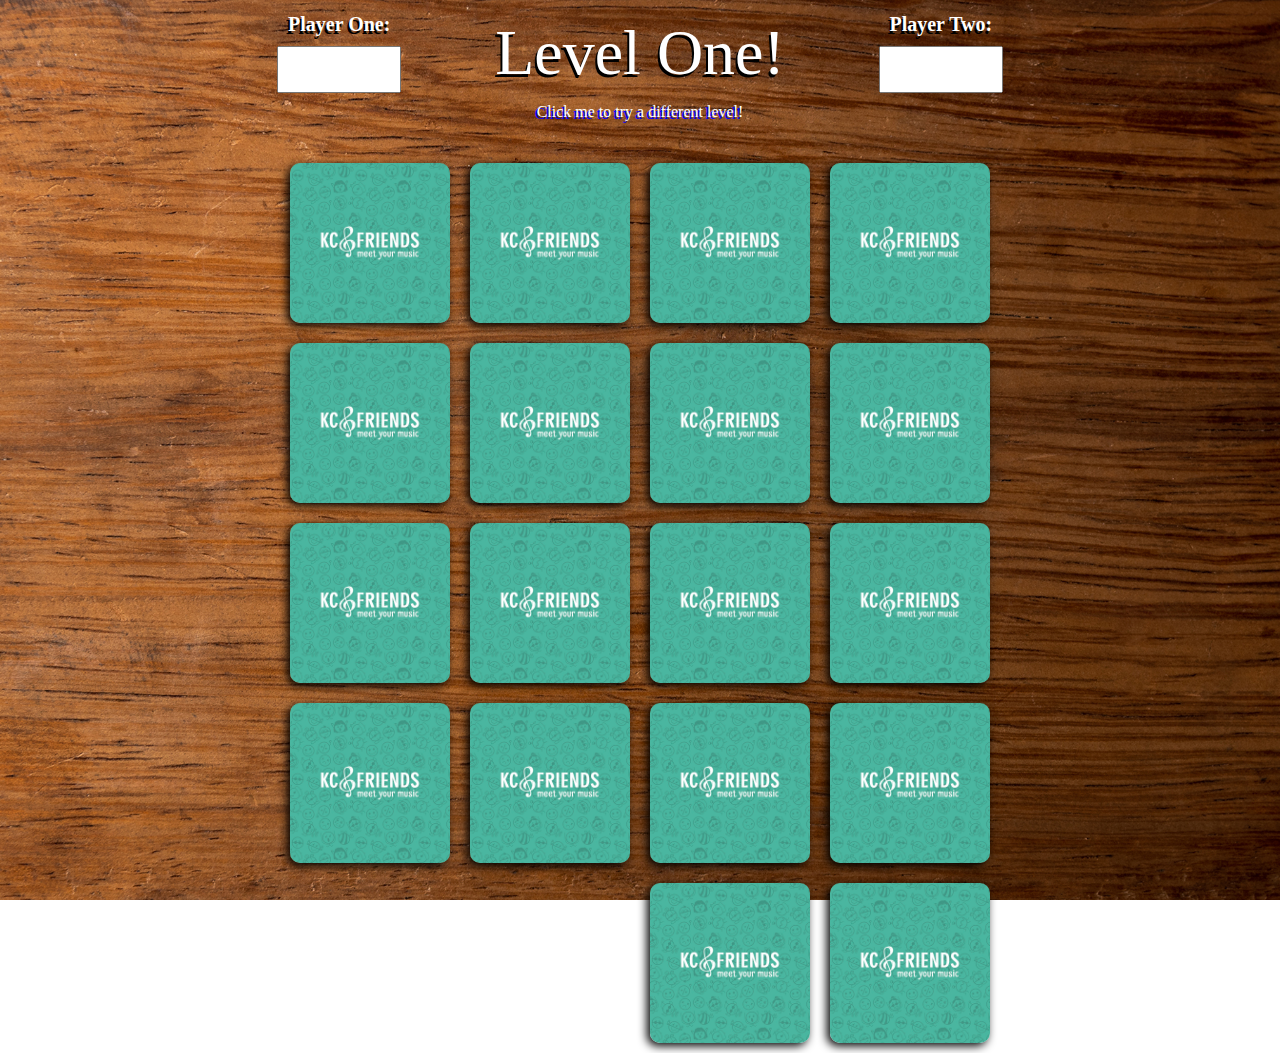
<file: levelOne.html>
<!DOCTYPE html>
<html>
<head>
  <meta charset="utf-8">
  <link rel="stylesheet" href="style.css">
  <link href='https://fonts.googleapis.com/css?family=Bevan' rel='stylesheet' type='text/css'>
  <title> Memory Game </title>
</head>
<body>
<h1>
<div class="counter">
<b>Player One:</b><br>
<input type="number">
</div>
<span>Level One!</span>
<div class="counter">
<b>Player Two:</b><br>
<input type="number">
</div>
</h1>

  <a href="index.html" class="home-link">Click me to try a different level!</a>
  <div id="board"></div>


  <script src="levelOne.js"></script>
</body>
</html>
</file>
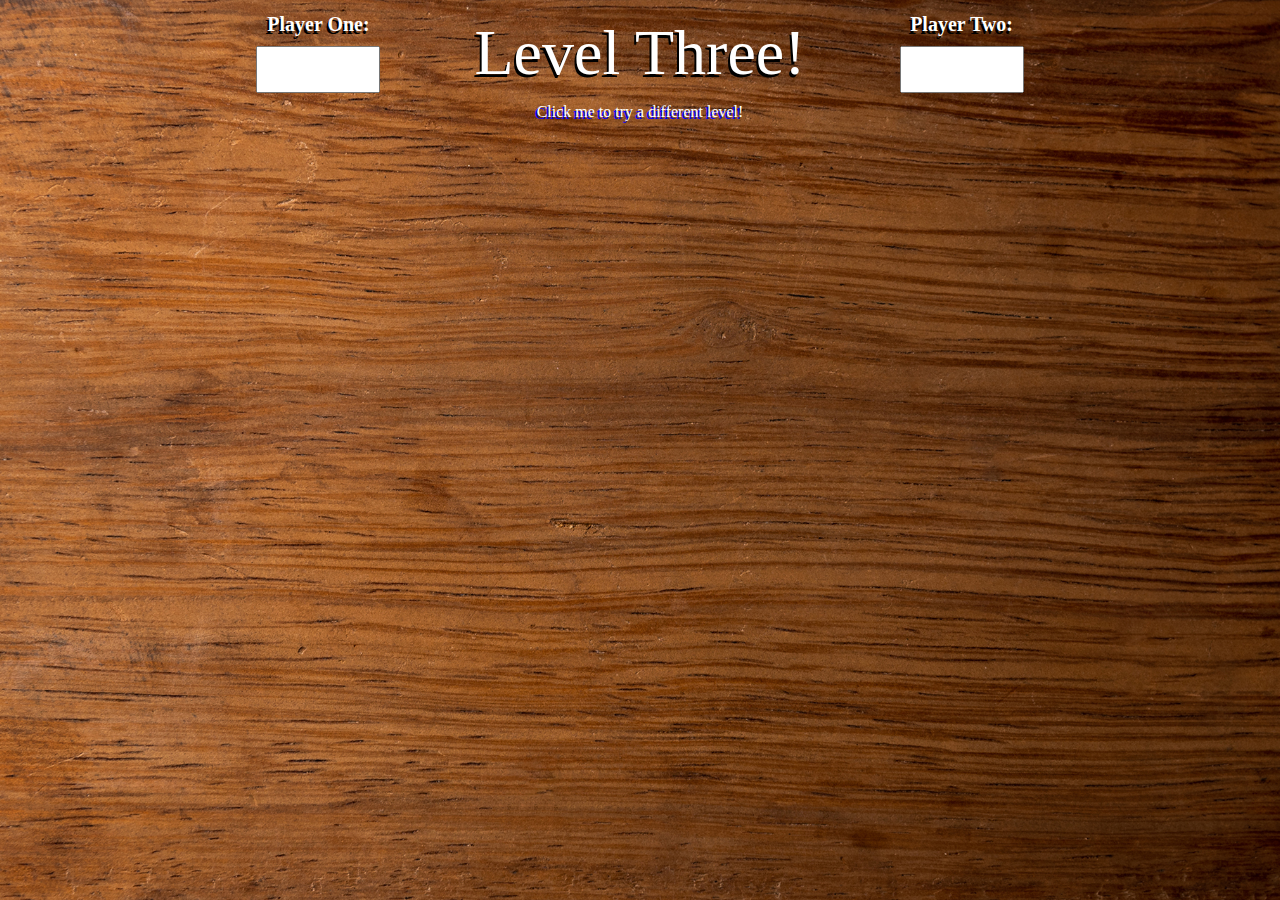
<file: levelThree.html>
<!DOCTYPE html>
<html>
<head>
  <meta charset="utf-8">
  <link rel="stylesheet" href="style.css">
  <link href='https://fonts.googleapis.com/css?family=Bevan' rel='stylesheet' type='text/css'>
  <title> Memory Game </title>
</head>
<body>
  <h1>
<div class="counter">
<b>Player One:</b><br>
<input type="number">
</div>
<span>Level Three!</span>
<div class="counter">
<b>Player Two:</b><br>
<input type="number">
</div>
</h1>
  <a href="index.html" class="home-link">Click me to try a different level!</a>
  <div id="board"></div>


  <script src="levelThree.js"></script>
</body>
</html>
</file>
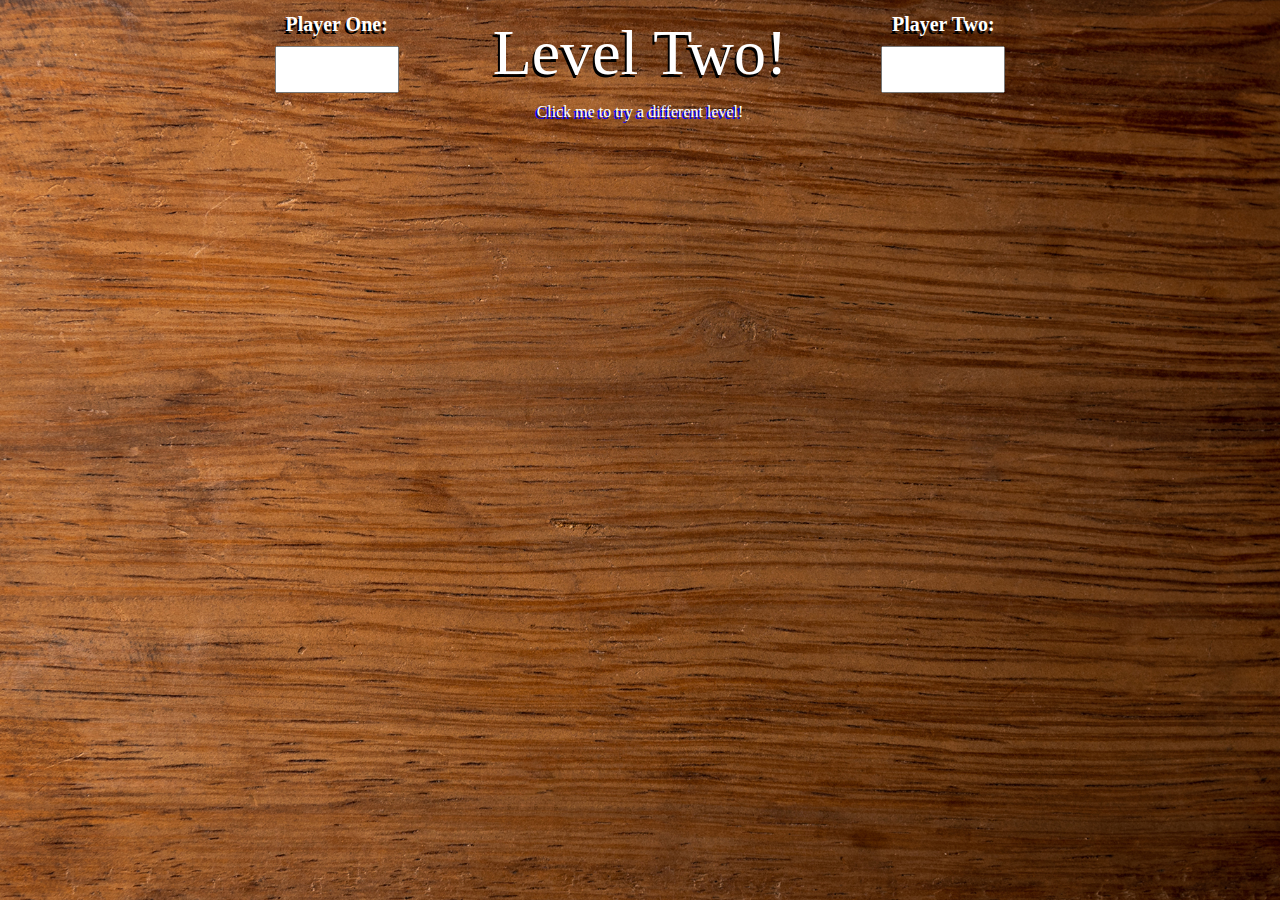
<file: levelTwo.html>
<!DOCTYPE html>
<html>
<head>
  <meta charset="utf-8">
  <link rel="stylesheet" href="style.css">
  <link href='https://fonts.googleapis.com/css?family=Bevan' rel='stylesheet' type='text/css'>
  <title> Memory Game </title>
</head>
<body>
<h1>
<div class="counter">
<b>Player One:</b><br>
<input type="number">
</div>
<span>Level Two!</span>
<div class="counter">
<b>Player Two:</b><br>
<input type="number">
</div>
</h1>
  <a href="index.html" class="home-link">Click me to try a different level!</a>
  <div id="board"></div>


  <script src="levelTwo.js"></script>
</body>
</html>
</file>
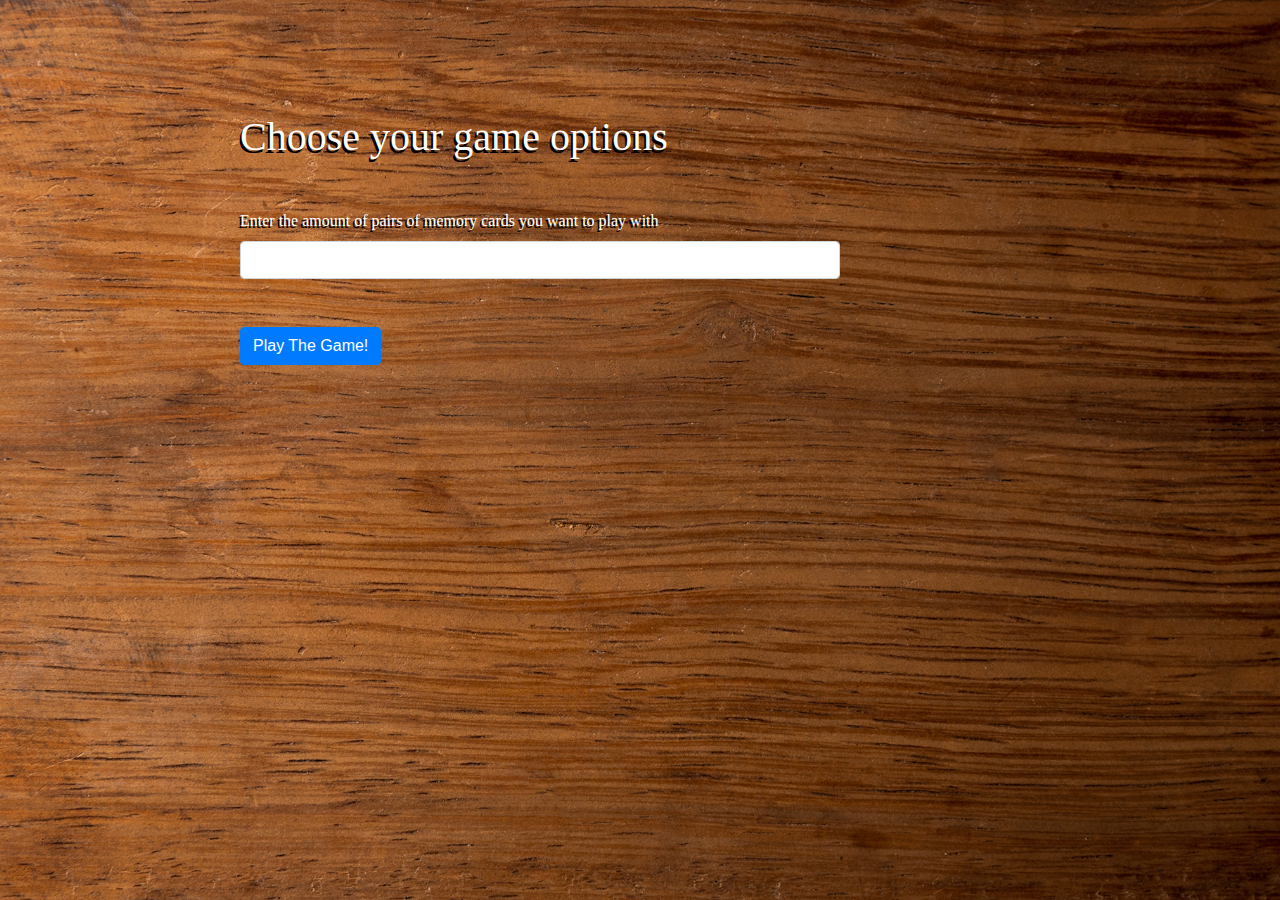
<file: options.html>
<!doctype html>
<html>
<head>
    <meta charset="utf-8">
    <title>Memory Game Options</title>
    <link rel="stylesheet" href="https://stackpath.bootstrapcdn.com/bootstrap/4.5.2/css/bootstrap.min.css"
          integrity="sha384-JcKb8q3iqJ61gNV9KGb8thSsNjpSL0n8PARn9HuZOnIxN0hoP+VmmDGMN5t9UJ0Z" crossorigin="anonymous">
    <link rel="stylesheet" href="style.css"/>

</head>

<body class="mainbg">
<div class="header" style="margin-top: 10%; margin-bottom: 5%;">
</div>

<div class="containermain">
    <h2 class="text-left mb-5">Choose your game options</h2>

    <form action="" id="optionsForm">
        <label for="pairCount" class="text-white cursive" id="pairCountLabel">Enter the amount of pairs of memory cards
            you want to play
            with</label>
        <input type="number" class="form-control w-75" id="pairCount" min="1" max="" name="pairCount" required>

        <button type="submit" class="btn btn-primary mt-5">Play The Game!</button>
    </form>
</div>

<script src="https://code.jquery.com/jquery-3.5.1.slim.min.js"
        integrity="sha256-4+XzXVhsDmqanXGHaHvgh1gMQKX40OUvDEBTu8JcmNs=" crossorigin="anonymous"></script>
<script>
    const urlParams = new URLSearchParams(window.location.search);
    const level = urlParams.get('level');
    const pairCount = $('#pairCount');
    const pairCountLabel = $('#pairCountLabel');
    const optionsForm = $('#optionsForm');

    switch (level) {
        case '1':
            pairCount.attr('max', '9');
            pairCount.attr('value', '9');
            pairCountLabel.append(' (maximum of 9):');
            optionsForm.attr('action', 'levelOne.html');
            break;
        case '2':
            pairCount.attr('max', '12');
            pairCount.attr('value', '12');
            pairCountLabel.append(' (maximum of 12):');
            optionsForm.attr('action', 'levelTwo.html');
            break;
        case '3':
            pairCount.attr('max', '16');
            pairCount.attr('value', '16');
            pairCountLabel.append(' (maximum of 16):');
            optionsForm.attr('action', 'levelThree.html');
            break;
    }
</script>
</body>
</html>
</file>
<file: style.css>
h1 .counter, h1 span {display: inline-block; vertical-align: middle; margin: 0 20px}
h1 .counter {width: 200px; font-family: Riffic; font-size: 20px;}
h1 .counter input[type=number] {
    font-family: Riffic;
    font-size: 20px;
    padding: 10px;
    width: 10ch;
    margin-top: 10px;
}
body {
    background: url("images/wood.jpg") no-repeat fixed center center;
    -webkit-background-size: cover;
    -moz-background-size: cover;
    -o-background-size: cover;
    background-size: cover;
}

.cursive {
    font-family: Riffic;
    text-shadow: -2px 2px #000000;
}

.home-link {
    text-align: center;
    display: block;
    color: white;
    font-family: Riffic;
    margin-bottom: 2rem;
    text-shadow: -2px 2px blue;
    text-decoration: none;
}

.containermain {
    width: 800px;
    margin: 0px auto;
}

.cantainerblock {
    width: 200px;
    float: left;
    border-radius: 10px;
    margin: 20px;
}

.cantainerblock img {
    border-radius: 40px;
    width: 200px;

}

.cantainerblock img:hover {
    cursor: pointer;

}

.cantainerblock h2 {
    color: white;
    text-align: center;
    font-size: 20px;
}

.title {
    margin-top: 0px;
    display: block;
    text-align: center;
    color: #FFFFFF;
    font-size: 100px;
    margin-bottom: 15px;

    font-family: Riffic;
    text-transform: uppercase;
    
    font-weight: 900;
}

h1 {
    text-align: center;
    font-size: 4em;
    color: white;
    /*font-family: 'Amatic SC', cursive;*/
    font-family: Riffic;
    font-weight: 500;
    margin-bottom: 10px;
    margin-top: 10px;
    text-shadow: -2px 3px #000;

}

h2 {
    text-align: center;
    font-size: 2.5em;
    color: white;
    font-family: Riffic;
    font-weight: 300;
    text-shadow: -2px 3px #000;
    margin-bottom: 5px;
    margin-top: -15px;
}

#board {
    background-color: transparent;
    width: 720px;
    height: 530px;
    padding-left: 10px;
    padding-right: 10px;
    padding-bottom: 10px;
    margin: 0px auto;
}


.card {
    width: 160px;
    height: 160px;
    margin: 10px;
    float: right;
    background-image: url("images/back.jpg");
    background-size: 160px 160px;
    border-radius: 10px;
    -moz-box-shadow: -3px 3px 10px #000;
    -webkit-box-shadow: -3px 3px 10px #000;
    box-shadow: -3px 3px 10px #000;
}


.card img {
    display: none;
}

.card.image img {
    display: block;
}

.image {
    width: 160px;
    height: 160px;
    -webkit-border-radius: 10px;
    -moz-border-radius: 10px;
    border-radius: 10px;
    background: white;
    object-fit: scale-down;
}

.image.match {
    width: 160px;
    height: 160px;
    -webkit-border-radius: 10px;
    -moz-border-radius: 10px;
    border-radius: 10px;
}


/* <div class="cards">Black</div>  */
/* <div class="cards front">Blue</div>  */
</file>
